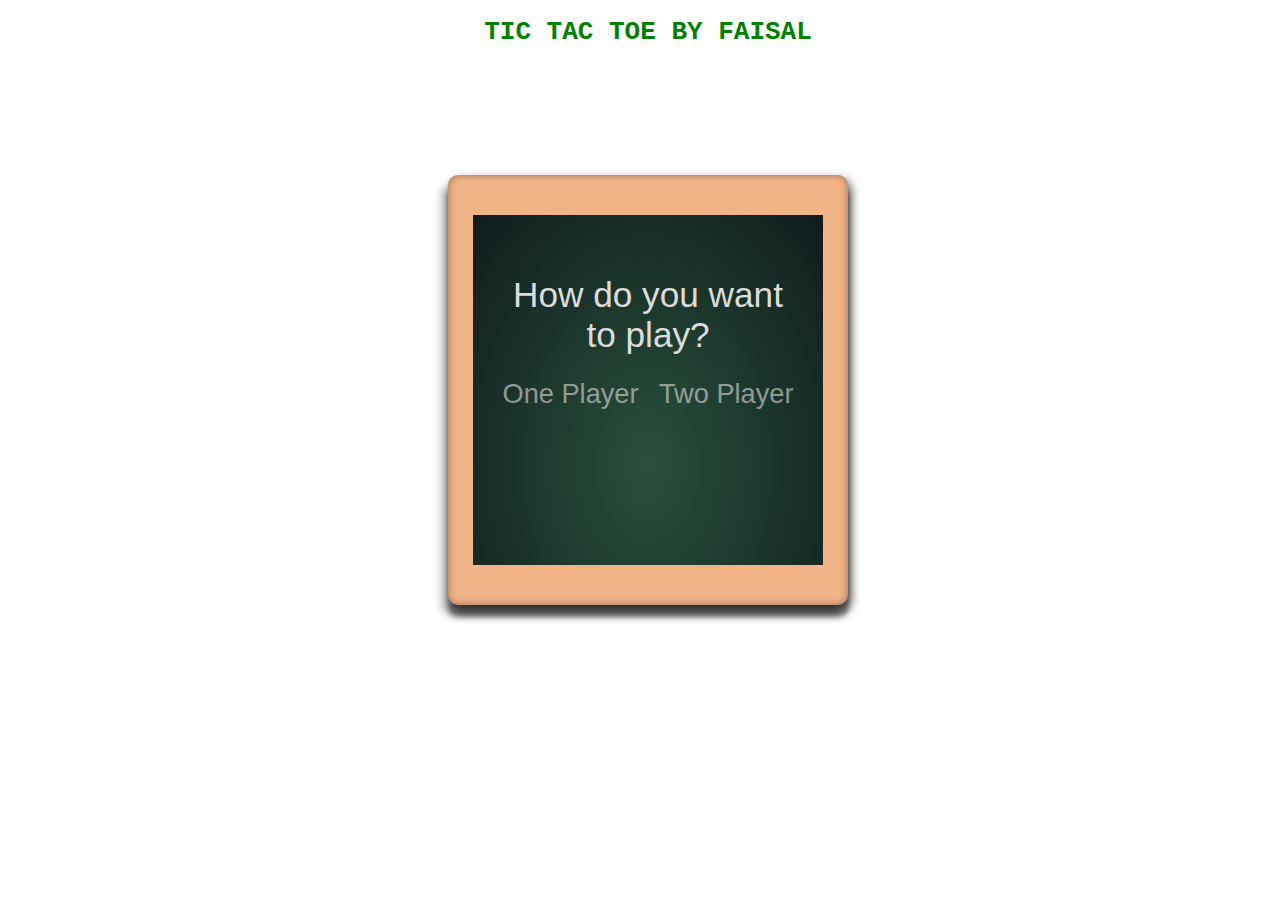
<file: game.html>
<!DOCTYPE html>
<html lang="en" dir="ltr">
  <head>
    <style media="screen">
      h1{
        color:green;
      text-align :center;
      font-family:monospace;
      }
    </style>

    <meta charset="utf-8">
        <link rel="stylesheet" href="style2.css">
            <link rel="stylesheet" href="style2.css">

    <title>FAISAL'S TIC TAC TOE</title>
  </head>
  <body>
    <h1>TIC TAC TOE BY FAISAL</h1>
    <div class="outer-container">
    <button class="hard-reset">Reset All</button>
    <p class="score-1"><span class="points"></span><span class="name"></span></p>
    <i class="points-divider">&#124;</i>
    <p class="score-2"><span class="points"></span><span class="name"></span></p>
    <div class="player-one-turn">
    <p></p>
    </div>
    <div class="player-two-turn">
    <p></p>
    </div>
    <div class="board-container">
    <div class="game-starter">
    <p>Would you like to be X or O?</p>
    <button class="choose-x">X</button>
    <button class="choose-o">O</button>
    <button class="back-button"><i class="fa fa-arrow-left"></i> Back</button>
    </div>
    <div class="game-choice">
    <p>How do you want to play?</p>
    <button class="one-player">One Player</button>
    <button class="two-player">Two Player</button>
    </div>
    <div class="game-board">
    <div class="draw-message">
    <p>It was a draw..</p>
    </div>
    <div class="lose-message">
    <p>Uh oh, you lost..</p>
    </div>
    <div class="win-message">
    <p>You Won!!! :)</p>
    </div>
    <canvas id="myCanvas"></canvas>
    <ul class="boxes">
    </ul>
    </div>
    </div>
    </div>
    <script src="https://static.codepen.io/assets/common/stopExecutionOnTimeout-157cd5b220a5c80d4ff8e0e70ac069bffd87a61252088146915e8726e5d9f147.js"></script>
    <script src='https://cdnjs.cloudflare.com/ajax/libs/jquery/2.1.3/jquery.min.js'></script>
    <script id="rendered-js">
    /*
    using timeouts with loops
    http://stackoverflow.com/questions/25311892/cleartimeout-for-settimeout-in-for-loop
    */

    var MYAPP = MYAPP || {
      gameInPlay: false,
      winCombos: [
      [1, 2, 3],
      [4, 5, 6],
      [7, 8, 9],
      [1, 4, 7],
      [2, 5, 8],
      [3, 6, 9],
      [1, 5, 9],
      [7, 5, 3]],

      playerOneScore: 0,
      playerTwoScore: 0,
      timeOuts: [],
      initializeVars: function () {
        this.numFilledIn = 0;
        this.currentBoard = {
          1: '',
          2: '',
          3: '',
          4: '',
          5: '',
          6: '',
          7: '',
          8: '',
          9: '' };

      },
      initializeGame: function () {
        MYAPP.initializeVars();
        MYAPP.display.drawBoard();
        $('.game-choice button').click(function () {
          MYAPP.secondPlayer = MYAPP.game.gameSelection(this);
          MYAPP.display.hideGameChoice();
          MYAPP.display.showGameStarter(MYAPP.secondPlayer);
          $('.game-starter .choose-x, .game-starter .choose-o').off().click(MYAPP.game.firstGame);

          $('.back-button').on('click', function () {
            MYAPP.display.hideGameStarter();
            MYAPP.display.showGameChoice();
          });
        });
        $('.hard-reset').on('click', MYAPP.game.resetGame);
      } };


    /*=========================
               Display functions
           ==========================*/
    MYAPP.display = {
      hideGameStarter: function () {
        $('.game-starter').fadeOut();
      },

      showGameStarter: function (isTwoPlayer) {
        var message;
        if (isTwoPlayer) {
          message = "Player 1 : Would you like X or O?";
        } else
        {
          message = "Would you like to be X or O?";
        }
        MYAPP.timeOuts.push(
        setTimeout(function () {
          $('.game-starter').fadeIn(500).children('p').text(message);
        }, 700));
      },

      showGameChoice: function () {
        $('.game-choice').fadeIn(600);
      },

      hideGameChoice: function () {
        $('.game-choice').fadeOut(600);
      },

      showPlayerOnePrompt: function () {
        if (MYAPP.secondPlayer) {
          $('.player-one-turn p').text('Go Player 1!');
        } else
        {
          $('.player-one-turn p').text('Your turn!');
        }
        $('.player-one-turn').animate({ 'top': '-45px' }, 500);
      },

      hidePlayerOnePrompt: function () {
        $('.player-one-turn').animate({ 'top': '0' }, 500);
      },

      showPlayerTwoPrompt: function () {
        if (MYAPP.secondPlayer) {
          $('.player-two-turn p').text('Go Player 2!');
        } else
        {
          $('.player-two-turn p').text('Computer\'s turn');
        }
        $('.player-two-turn').animate({ 'top': '-45px' }, 500);
      },

      hidePlayerTwoPrompt: function () {
        $('.player-two-turn').animate({ 'top': '0' }, 500);
      },

      showDrawMessage: function () {
        MYAPP.timeOuts.push(
        setTimeout(function () {
          $('.draw-message').fadeIn(500);
        }, 1500));
      },

      hideDrawMessage: function () {
        $('.draw-message').fadeOut(1000);
      },

      showLoseMessage: function () {
        MYAPP.timeOuts.push(
        setTimeout(function () {
          $('.lose-message').fadeIn(500);
        }, 1500));

      },

      hideLoseMessage: function () {
        $('.lose-message').fadeOut(1000);
      },

      showWinMessage: function () {
        MYAPP.timeOuts.push(
        setTimeout(function () {
          $('.win-message').fadeIn(500).children('p').text("Player " + MYAPP.turn + " wins!! :D ");
        }, 1500));
      },

      hideWinMessage: function () {
        $('.win-message').fadeOut(1000);
      },

      drawBoard: function () {
        MYAPP.timeOuts.push(setTimeout(function () {
          var c = document.getElementById("myCanvas");
          var canvas = c.getContext("2d");
          canvas.lineWidth = 1;
          canvas.strokeStyle = "#fff";
          //vertical lines
          canvas.beginPath();
          canvas.moveTo(100, 0);
          canvas.lineTo(100, 146.5);
          canvas.closePath();
          canvas.stroke();
          canvas.beginPath();
          canvas.moveTo(200, 0);
          canvas.lineTo(200, 146.5);
          canvas.closePath();
          canvas.stroke();

          // horizontal lines
          canvas.lineWidth = .5;

          canvas.beginPath();
          canvas.moveTo(4, 48.5);
          canvas.lineTo(296, 48.5);
          canvas.closePath();
          canvas.stroke();

          canvas.beginPath();
          canvas.moveTo(4, 98.5);
          canvas.lineTo(296, 98.5);
          canvas.closePath();
          canvas.stroke();
        }, 1500));
      },

      resetSquares: function () {
        $('.boxes').html('');
        for (var i = 1; i <= 9; i++) {if (window.CP.shouldStopExecution(0)) break;
          var box = '<li class="' + i + '"><i class="letter"><span></span></i></li>';
          $(box).appendTo($('.boxes'));
        }window.CP.exitedLoop(0);
      },

      showScore: function () {
        if (MYAPP.secondPlayer) {
          $('.score-1').children('.name').text('player 1');
          $('.score-2').children('.name').text('player 2');
        } else
        {
          $('.score-1').children('.name').text('player 1');
          $('.score-2').children('.name').text('computer');
        }
        $('.score-1, .score-2').children('.points').text('0');
        $('.score-1,.score-2, .points-divider').fadeIn();
      },
      updateScore: function (turn) {
        var currentScore = turn === 1 ? MYAPP.playerOneScore : MYAPP.playerTwoScore;

        $('.score-' + turn).children('.points').text(currentScore);
      } };


    /*=========================
                 Game Logic
           ==========================*/
    MYAPP.game = {
      whoStarts: function () {
        var random = Math.floor(Math.random() * 2 + 1);
        return random;
      },
      gameSelection: function (item) {
        if ($(item).text() === 'One Player') {
          // returns what secondPlayer value to set
          return false;
        } else
        {
          return true;
        }
      },
      firstGame: function () {
        MYAPP.playerOneSymbol = $(this).text();
        MYAPP.playerTwoSymbol = MYAPP.playerOneSymbol == 'X' ? 'O' : 'X';
        MYAPP.turn = MYAPP.game.whoStarts();
        MYAPP.display.hideGameStarter();
        $('#myCanvas').animate({ 'opacity': '1' }, 1200);
        $('.hard-reset').fadeIn(600);
        MYAPP.display.showScore();
        MYAPP.display.resetSquares();
        MYAPP.game.play();
      },
      play: function () {

        MYAPP.gameInPlay = true;
        $('.boxes li').on('click', function () {
          MYAPP.game.playerTurn(this);
        });

        MYAPP.timeOuts.push(
        setTimeout(function () {
          if (MYAPP.turn === 1) {
            MYAPP.display.showPlayerOnePrompt();
          } else
          if (MYAPP.turn === 2) {
            MYAPP.display.showPlayerTwoPrompt();
          }
        }, 1500),
        setTimeout(function () {
          if (MYAPP.turn === 2 && !MYAPP.secondPlayer) {
            MYAPP.game.computerPlay();
          }
        }, 1200));
      },
      playerTurn: function (square) {
        var symbol = MYAPP.turn === 1 ? MYAPP.playerOneSymbol : MYAPP.playerTwoSymbol;
        var box = $(square).children('i').children('span');
        if (box.text() === '' && MYAPP.gameInPlay && (MYAPP.turn === 1 || MYAPP.turn === 2 && MYAPP.secondPlayer)) {
          box.text(symbol);
          var number = $(square).attr('class');
          MYAPP.game.updateSquare(number, symbol);
          MYAPP.game.endTurn(symbol);
        }
      },
      computerPlay: function () {
        var computer = MYAPP.computer;
        //test computer move suggestion
        var boxNumber;
        if (computer.computerWhichMove(MYAPP.game) && MYAPP.turn === 2) {
          boxNumber = computer.computerWhichMove(MYAPP.game);
          var currentBox = $('.' + boxNumber).children('i');

          var symbol = MYAPP.playerTwoSymbol;

          MYAPP.timeOuts.push(
          setTimeout(function () {
            currentBox.children('span').text(symbol);
            MYAPP.game.updateSquare(boxNumber, MYAPP.playerTwoSymbol);
            MYAPP.game.endTurn(symbol);
          }, 1000));
        }
      },
      endTurn: function (symbol) {
        MYAPP.numFilledIn = MYAPP.numFilledIn + 1;
        if (MYAPP.gameInPlay) {
          if (MYAPP.game.checkWin(symbol)[0]) {
            MYAPP.game.updateScore(MYAPP.turn);
            if (MYAPP.secondPlayer) {
              MYAPP.display.showWinMessage();
            } else
            {
              MYAPP.turn === 1 ? MYAPP.display.showWinMessage() : MYAPP.display.showLoseMessage();
            }
            MYAPP.gameInPlay = false;
            MYAPP.game.showWinningCombination();
            MYAPP.display.hidePlayerOnePrompt();
            MYAPP.display.hidePlayerTwoPrompt();
            MYAPP.game.reset();
          }
          // stop if it is a draw
          else if (MYAPP.numFilledIn >= 9) {
              MYAPP.gameInPlay = false;
              MYAPP.display.hidePlayerOnePrompt();
              MYAPP.display.hidePlayerTwoPrompt();
              MYAPP.display.showDrawMessage();
              MYAPP.turn = MYAPP.game.whoStarts();
              MYAPP.game.reset();
            } else {
              if (MYAPP.turn === 1) {
                MYAPP.display.hidePlayerOnePrompt();
                MYAPP.display.showPlayerTwoPrompt();
                MYAPP.turn = 2;
                // call computer turn if no second player
                if (!MYAPP.secondPlayer) {
                  MYAPP.game.computerPlay();
                }
              } else if (MYAPP.turn === 2) {
                MYAPP.display.showPlayerOnePrompt();
                MYAPP.display.hidePlayerTwoPrompt();
                MYAPP.turn = 1;
              }
            }
        }
      },
      updateSquare: function (number, symbol) {
        MYAPP.currentBoard[number] = symbol;
      },
      checkWin: function (symbol) {
        var currentBoard = MYAPP.currentBoard;
        var wins = MYAPP.winCombos;
        var winningCombo = [];
        var winner = wins.some(function (combination) {
          var winning = true;
          for (var i = 0; i < combination.length; i++) {if (window.CP.shouldStopExecution(1)) break;
            if (currentBoard[combination[i]] !== symbol) {
              winning = false;
            }
          }window.CP.exitedLoop(1);
          if (winning) {
            winningCombo = combination;
          }
          return winning;
        });
        return [winner, winningCombo];
      },
      showWinningCombination: function () {
        var symbol = MYAPP.turn === 1 ? MYAPP.playerOneSymbol : MYAPP.playerTwoSymbol;
        var combo = MYAPP.game.checkWin(symbol)[1];
        for (var i = 0; i < combo.length; i++) {if (window.CP.shouldStopExecution(2)) break;
          var currentBox = '.' + combo[i];
          // Black box and rotating test for winning combo
          $(currentBox).children('i').addClass('win').children('span').addClass('rotate');
        }window.CP.exitedLoop(2);
      },
      updateScore: function (turn) {
        turn === 1 ? MYAPP.playerOneScore += 1 : MYAPP.playerTwoScore += 1;

        MYAPP.display.updateScore(turn);

      },
      reset: function () {
        MYAPP.initializeVars();

        MYAPP.timeOuts.push(
        setTimeout(function () {
          MYAPP.display.hideDrawMessage();
          MYAPP.display.hideLoseMessage();
          MYAPP.display.hideWinMessage();
          $('.boxes li').fadeOut();
        }, 5000),
        setTimeout(function () {
          MYAPP.display.resetSquares();
          $('.boxes li').fadeIn();
          MYAPP.numFilledIn = 0;
        }, 6000),
        //Make sure time for next timeout is long enough
        //to not cause problems after first game
        setTimeout(function () {
          MYAPP.gameInPlay = true;
          MYAPP.game.play();
        }, 6000));

      },
      resetGame: function () {
        $('#myCanvas').css('opacity', '0');
        $('.hard-reset').fadeOut();
        $('.points-divider, .score-1, .score-2').fadeOut();
        MYAPP.playerOneScore = 0;
        MYAPP.playerTwoScore = 0;
        MYAPP.display.resetSquares();
        MYAPP.initializeVars();
        MYAPP.gameInPlay = false;
        MYAPP.playerOneSymbol = null;
        MYAPP.playerTwoSymbol = null;
        MYAPP.timeOuts.forEach(function (timer) {
          clearTimeout(timer);
        });
        $('.draw-message, .win-message, .lose-message').hide();
        MYAPP.display.hidePlayerOnePrompt();
        MYAPP.display.hidePlayerTwoPrompt();
        MYAPP.display.showGameChoice();
      } };


    /* End Game Logic */

    /*================================
                             Computer Move Decisions
                         =================================*/

    MYAPP.computer = {
      computerWhichMove: function () {
        var move = this.winOrBlockChoice('win')[0];
        if (!move) {
          move = this.winOrBlockChoice('block')[0];
          console.log(this.winOrBlockChoice('block'));
        }
        if (!move) {
          move = this.doubleThreatChoice('win');
        }
        if (!move) {
          move = this.doubleThreatChoice('block');
        }
        if (!move) {
          move = this.firstPlay();
        }
        if (!move) {
          move = this.playCenter();
        }
        if (!move) {
          move = this.emptyCorner();
        }
        if (!move) {
          move = this.emptySide();
        }
        move = (move && MYAPP.currentBoard[move]) === '' ? move : false;
        return move;
      },

      winOrBlockChoice: function (choiceType, board) {
        var board = board || MYAPP.currentBoard;
        if (choiceType === 'win') {
          var currentSymbol = MYAPP.playerTwoSymbol;
          var opponentSymbol = MYAPP.playerOneSymbol;
        } else if (choiceType === 'block') {
          var currentSymbol = MYAPP.playerOneSymbol;
          var opponentSymbol = MYAPP.playerTwoSymbol;
        } else {
          return;
        }
        var moves = [];
        MYAPP.winCombos.forEach(function (combo) {
          var notFound = [];
          var notPlayer = true;
          for (var i = 0; i < combo.length; i++) {if (window.CP.shouldStopExecution(3)) break;
            if (board[combo[i]] !== currentSymbol) {
              if (board[combo[i]] === opponentSymbol) {
                notPlayer = false;
              } else {
                notFound.push(combo[i]);
              }
            }
          }window.CP.exitedLoop(3);
          if (notFound.length === 1 && notPlayer) {
            var move = notFound[0];
            moves.push(move);
          }
        });
        return moves;
      },

      doubleThreatChoice: function (choiceType) {
        // use winChoice function to test a spot for double threat
        var board = MYAPP.currentBoard;
        var move;

        if (choiceType === 'win') {
          var currentSymbol = MYAPP.playerTwoSymbol;
          var opponentSymbol = MYAPP.playerOneSymbol;
        } else if (choiceType === 'block') {
          var currentSymbol = MYAPP.playerOneSymbol;
          var opponentSymbol = MYAPP.playerTwoSymbol;
        }

        // forced diagonal win on 4th move prevention
        if (board[5] === currentSymbol && MYAPP.numFilledIn === 3) {
          if (board[1] === opponentSymbol && board[9] === opponentSymbol || board[3] === opponentSymbol && board[7] === opponentSymbol) {
            // Play an edge to block double threat
            move = this.emptySide();
          }
        }

        if (!move && board[5] === opponentSymbol && MYAPP.numFilledIn === 2) {
          move = this.diagonalSecondAttack();
        }

        if (!move) {
          // clone current board;
          var testBoard = $.extend({}, board);
          for (var i = 1; i <= 9; i++) {if (window.CP.shouldStopExecution(4)) break;

            testBoard = $.extend({}, board);
            if (testBoard[i] === '') {
              testBoard[i] = currentSymbol;
              if (this.winOrBlockChoice(choiceType, testBoard).length >= 2) {
                move = i;
              }
            }
          }window.CP.exitedLoop(4);
        }
        return move || false;
      },

      diagonalSecondAttack: function () {
        var board = MYAPP.currentBoard;
        var comp = MYAPP.playerTwoSymbol;
        var corners = [1, 3, 7, 9];
        for (var i = 0; i < corners.length; i++) {if (window.CP.shouldStopExecution(5)) break;
          if (board[corners[i]] === comp) {
            return 10 - corners[i];
          }
        }window.CP.exitedLoop(5);
      },

      firstPlay: function () {
        var board = MYAPP.currentBoard;
        var corners = [1, 3, 7, 9];
        var move;
        if (MYAPP.numFilledIn === 1) {
          // player plays center
          if (board[5] === MYAPP.playerOneSymbol) {
            var cornerNum = Math.floor(Math.random() * 4 + 1);
            move = [1, 3, 7, 9][cornerNum];
          }
          //player plays corner, play opposite corner
          else {
              for (var i = 0; i < corners.length; i++) {if (window.CP.shouldStopExecution(6)) break;
                if (MYAPP.currentBoard[corners[i]] === MYAPP.playerOneSymbol) {
                  move = 5;
                }
              }window.CP.exitedLoop(6);
            }
        } else if (MYAPP.numFilledIn === 0) {
          var cornerNum = Math.floor(Math.random() * corners.length + 1);
          move = corners[cornerNum];
        }
        return move ? move : false;
      },

      playCenter: function () {
        if (MYAPP.currentBoard[5] === '') {
          return 5;
        }
      },
      emptyCorner: function () {
        var board = MYAPP.currentBoard;
        var corners = [1, 3, 7, 9];
        var move;
        for (var i = 0; i < corners.length; i++) {if (window.CP.shouldStopExecution(7)) break;
          if (board[corners[i]] === '') {
            move = corners[i];
          }
        }window.CP.exitedLoop(7);
        return move || false;
      },

      emptySide: function () {
        var sides = [2, 4, 6, 8];
        for (var i = 0; i < sides.length; i++) {if (window.CP.shouldStopExecution(8)) break;
          if (MYAPP.currentBoard[sides[i]] === '') {
            return sides[i];
          }
        }window.CP.exitedLoop(8);
        return false;
      } };


    /* End Computer Move Decisions */

    $(document).ready(function () {
      MYAPP.initializeGame();
    });

    /* end game initialization */
    //# sourceURL=pen.js
        </script>
  </body>
</html>
</file>
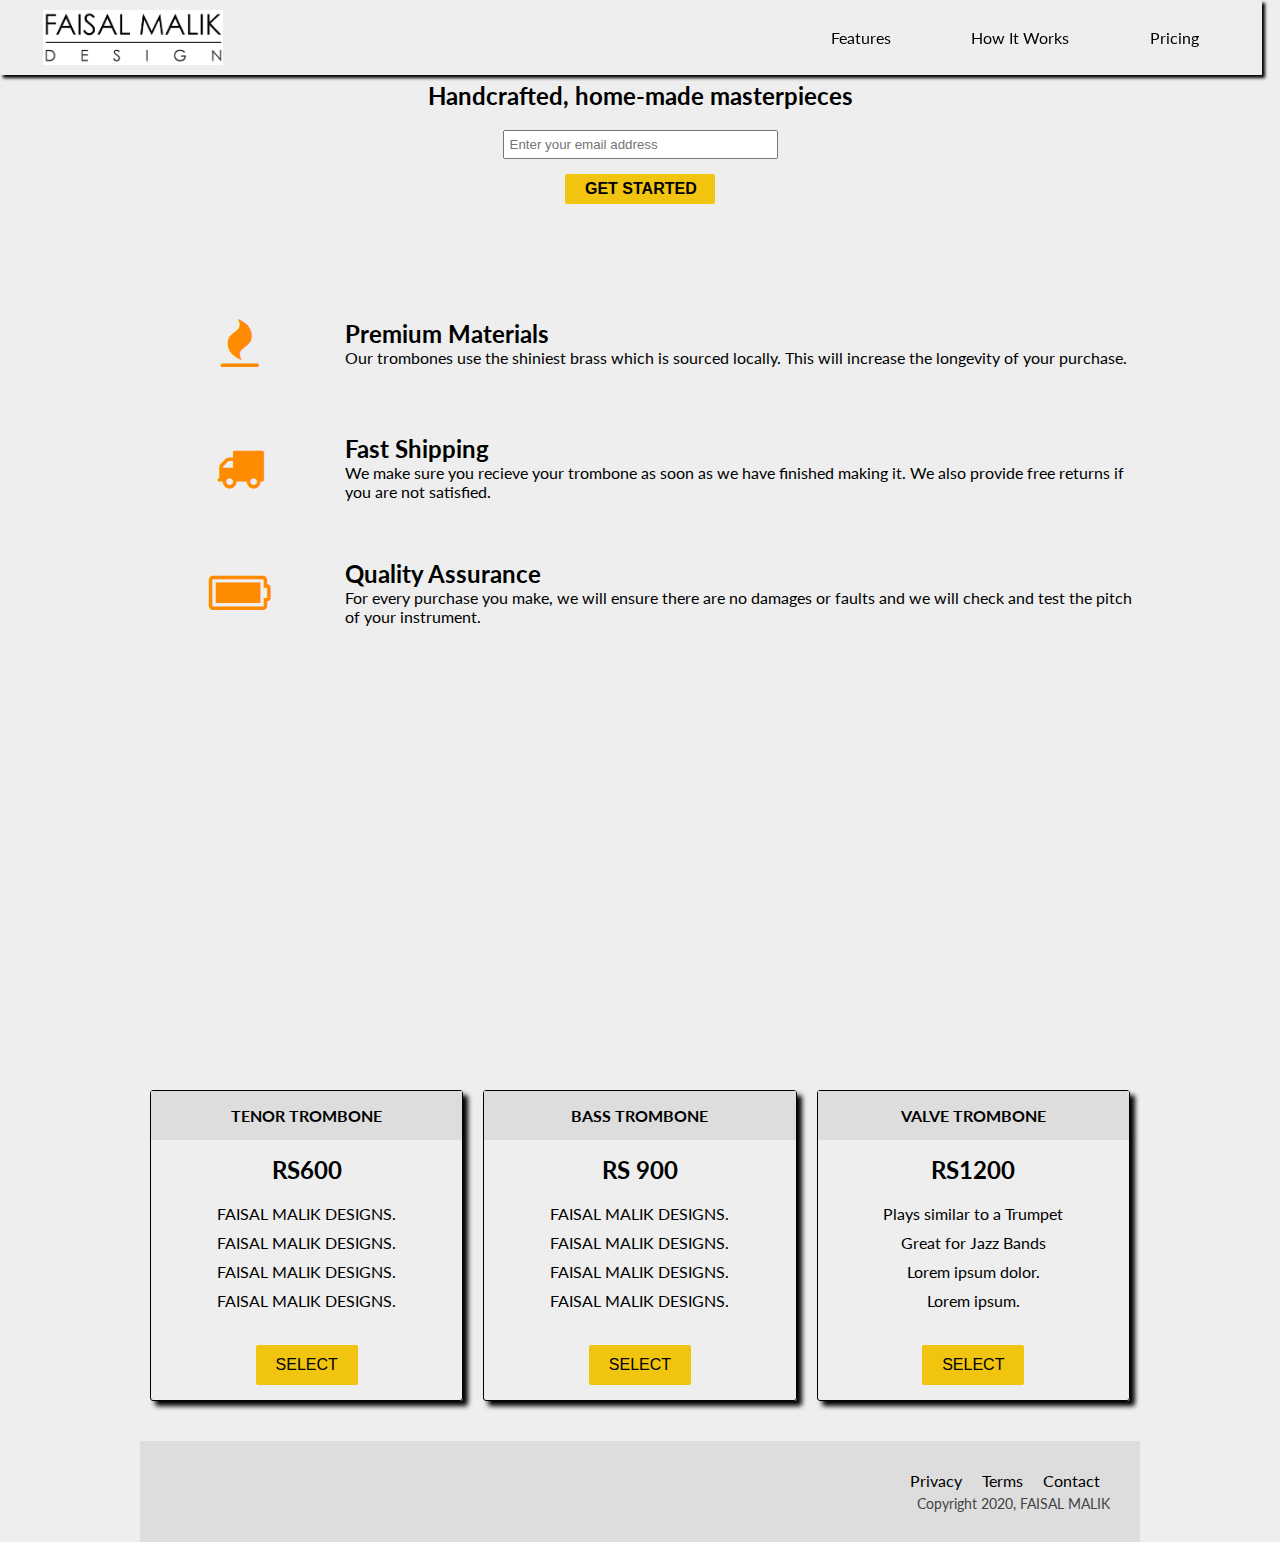
<file: product.html>
<!DOCTYPE html>
<html lang="en" dir="ltr">
  <head>
    <meta charset="utf-8">
    <title>PRODUCT LANDING PAGE  BY FAISAL</title>
    <link rel='stylesheet' href='https://maxcdn.bootstrapcdn.com/font-awesome/4.6.3/css/font-awesome.min.css'>
  <link rel="stylesheet" href="style1.css">
  </head>
  <body>
    <div id="page-wrapper">
    <header id="header">
    <div class="logo">
    <img id="header-img" src="[data-uri]" alt="original trombones logo" />
    </div>
    <nav id="nav-bar">
    <ul>
    <li><a class="nav-link" href="#features">Features</a></li>
    <li><a class="nav-link" href="#how-it-works">How It Works</a></li>
    <li><a class="nav-link" href="#pricing">Pricing</a></li>
    </ul>
    </nav>
    </header>
    <div class="container"></div>
    <section id="hero">
    <h2>Handcrafted, home-made masterpieces</h2>
    <form id="form" action="#">
    <input name="email" id="email" type="email" placeholder="Enter your email address" required />
    <input id="submit" type="submit" value="Get Started" class="btn" />
    </form>
    </section>
    <div class="container">
    <section id="features">
    <div class="grid">
    <div class="icon"><i class="fa fa-3x fa-fire"></i></div>
    <div class="desc">
    <h2>Premium Materials</h2>
    <p>
    Our trombones use the shiniest brass which is sourced locally. This
    will increase the longevity of your purchase.
    </p>
    </div>
    </div>
    <div class="grid">
    <div class="icon"><i class="fa fa-3x fa-truck"></i></div>
    <div class="desc">
    <h2>Fast Shipping</h2>
    <p>
    We make sure you recieve your trombone as soon as we have finished
    making it. We also provide free returns if you are not satisfied.
    </p>
    </div>
    </div>
    <div class="grid">
    <div class="icon">
    <i class="fa fa-3x fa-battery-full" aria-hidden="true"></i>
    </div>
    <div class="desc">
    <h2>Quality Assurance</h2>
    <p>
    For every purchase you make, we will ensure there are no damages or
    faults and we will check and test the pitch of your instrument.
    </p>
    </div>
    </div>
    </section>
    <section id="how-it-works">
<iframe   id="video" width="560" height="315" src="https://www.youtube.com/embed/aJOTlE1K90k" frameborder="0" allow="accelerometer; autoplay; encrypted-media; gyroscope; picture-in-picture" allowfullscreen></iframe>
    </section>
    <section id="pricing">
    <div class="product" id="tenor">
    <div class="level">Tenor Trombone</div>
    <h2>RS600</h2>
    <ol>
    <li>FAISAL MALIK DESIGNS.</li>
    <li>FAISAL MALIK DESIGNS.</li>
    <li>FAISAL MALIK DESIGNS.</li>
    <li>FAISAL MALIK DESIGNS.</li>
    </ol>
    <button class="btn">Select</button>
    </div>
    <div class="product" id="bass">
    <div class="level">Bass Trombone</div>
    <h2>RS 900</h2>
    <ol>
    <li>FAISAL MALIK DESIGNS.</li>
    <li>FAISAL MALIK DESIGNS.</li>
    <li>FAISAL MALIK DESIGNS.</li>
    <li>FAISAL MALIK DESIGNS.</li>
    </ol>
    <button class="btn">Select</button>
    </div>
    <div class="product" id="valve">
    <div class="level">Valve Trombone</div>
    <h2>RS1200</h2>
    <ol>
    <li>Plays similar to a Trumpet</li>
    <li>Great for Jazz Bands</li>
    <li>Lorem ipsum dolor.</li>
    <li>Lorem ipsum.</li>
    </ol>
    <button class="btn">Select</button>
    </div>
    </section>
    <footer>
    <ul>
    <li><a href="#">Privacy</a></li>
    <li><a href="#">Terms</a></li>
    <li><a href="#">Contact</a></li>
    </ul>
    <span>Copyright 2020, FAISAL MALIK</span>
    </footer>
    </div>
  </body>
</html>
</file>
<file: style2.css>
body,
html {
  width: 100%;
  height: 100%;
}

li {
  list-style: none;
}

.outer-container {
  background: rgba(240,180,135,1);
  box-shadow: inset -1px 1px 7px rgba(0,0,0,.2), inset 1px -1px 7px rgba(0,0,0,.2), 1px 12px 5px rgba(0,0,0,.4), 4px 3px 8px rgba(0,0,0,.4), 5px 10px 10px rgba(0,0,0,.2), -5px 10px 10px rgba(0,0,0,.4);
  position: relative;
  border-radius: 10px;
  width: 400px;
  height: 390px;
  margin: 10% auto;
  padding: 40px 0 0;
}


.board-container {
  width: 350px;
  height: 350px;
  background: rgba(40,40,40,1)
    -webkit-radial-gradient(center, rgba(40,80,60,1), rgba(0,20,20,.6));
  background: rgba(40,40,40,1)
    -moz-radial-gradient(center, rgba(40,80,60,1), rgba(0,20,20,.6));
  background: rgba(40,40,40,1)
    -ms-radial-gradient(center, rgba(40,80,60,1), rgba(0,20,20,.6));
  background: rgba(40,40,40,1)
    radial-gradient(center, rgba(40,80,60,1), rgba(0,20,20,.6));
  background-size: cover;
  position: relative;
  margin: 0 auto;
  overflow: hidden;
}

.game-board {
  width: 100%;
  height: 100%;
  margin: 0 auto;
  position: relative;
}

.boxes {
  padding: 0;
  width: 100%;
  height: 100%;
  position: relative;
  left: 12px;
  top: 0;
}

.boxes li {
  width: 30%;
  height: 30%;
  display: inline-block;
  position: relative;
  z-index: 1000;
  margin-left: 2px;
  margin-right: 2px;
  overflow: hidden;
}

li i {
  font-size: 6.5rem;
  text-align: center;
  display: block;
  width: 100%;
  height: 100%;
  font-style: normal;
  font-family: "Architects Daughter", "Helvetica", "sans-serif";
  color: rgba(220,220,220,.7);
  z-index: 500;
}

li span {
  position: relative;
  bottom: 15px;
}

/* Canvas Drawing */

#myCanvas {
  width: 330px;
  height: 330px;
  position: absolute;
  z-index: 0;
  left: 10px;
  top: 0;
  opacity: 0;
}

/* Player/Computer prompt */
.player-one-turn {
  background: rgba(0,200,200,1);
  left: 15px;
}

.player-two-turn {
  background: rgba(200,100,100,1);
  right: 15px;
}

.player-one-turn,
.player-two-turn {
  position: absolute;
  top: 0;
  width: 170px;
  height: 50px;
  z-index: -10;
  color: white;
  text-align: center;
}

.player-one-turn p,
.player-two-turn p {
  font-size: 1.3rem;
  margin-top: 10px;
}

/* Score keeping */
.points-divider,
.score-1,
.score-2 {
  position: absolute;
  font-size: .9rem;
  margin: 0;
  display: none;
}

.score-1,
.score-2 {
  font-family: 'Architects Daughter', sans-serif;
  top: 17px;
  color: rgba(100,60,50,.8);
}

.score-1 .points,
.score-2 .points {
  position: absolute;
  text-align: center;
  bottom: 14px;
  color: rgba(100,60,50, .9);
  font-family: 'Architects Daughter', sans-serif;
}

.points-divider {
  top: 5px;
  left: 141px;
  font-size: 2rem;
  font-family: helvetica, sans-serif;
  font-style: normal;
  opacity: .2;
}

.score-1 {
  left: 75px;
}

.score-2 {
  left: 161px;
}

/* reset button */
.hard-reset {
  position: absolute;
  top: 5px;
  right: 20px;
  background: none;
  border: none;
  font-family: 'Architects Daughter', sans-serif;
  color: rgba(100,60,50,.8);
  font-size: 1.1rem;
  border-radius: 20px;
  border: 2px dashed transparent;
  display: none;
}

.hard-reset:hover {
  border: 2px dashed rgba(100,60,50,1);
  color: rgba(100,60,50,1);
}

.hard-reset:focus {
  outline: none;
}

/*  Result Feedback */
span.rotate {
  color: rgba(0,200,200,1);
}

i.win {
  background: black;
}

.draw-message,
.lose-message,
.win-message {
  background: rgba(0,0,0,.8);
  width: 400px;
  height: 400px;
  z-index: 2000;
  position: absolute;
  display: none;
  top: -15px;
  left: 0;
  box-sizing: border-box;
}

.draw-message p,
.lose-message p,
.win-message p {
  color: white;
  text-align: center;
  position: absolute;
  font-size: 2.3rem;
  margin: 0;
  top: 150px;
  left: 50px;
  font-family: 'Architects Daughter', sans-serif;
}

/*============================================
          Game Starter
============================================*/

.game-choice,
.game-starter {
  background: rgba(40,40,40,1)
    -webkit-radial-gradient(center, rgba(40,80,60,1), rgba(0,20,20,.6));
  background: rgba(40,40,40,1)
    -moz-radial-gradient(center, rgba(40,80,60,1), rgba(0,20,20,.6));
  background: rgba(40,40,40,1)
    -ms-radial-gradient(center, rgba(40,80,60,1), rgba(0,20,20,.6));
  background: rgba(40,40,40,1)
    radial-gradient(center, rgba(40,80,60,1), rgba(0,20,20,.6));

  display: block;
  width: 100%;
  height: 500px;
  position: absolute;
  top: 0px;
  text-align: center;
  font-family: 'Architects Daughter', Helvetica, sans-serif;
  z-index: 1500;
/*  display: none;*/
}

.game-starter {
  display: none;
}

.game-choice p,
.game-starter p {
  font-size: 2.2rem;
}

.game-choice button,
.game-choice p,
.game-starter button,
.game-starter p {
  color: rgba(220,220,220,1);
  position: relative;
  top: 50px;
  margin: 10px auto;
}

.game-choice p,
.game-starter p {
  max-width: 80%;
}

.game-choice button,
.game-starter button {
  background: none;
  border: none;
  opacity: .6;
  border-radius: 20px;
  border: 2px solid transparent;
  font-size: 1.7rem;
}

.game-starter button {
   font-size: 2.8rem;
}

.game-choice button:focus,
.game-starter button:focus {
  outline: none;
}
.game-choice button:hover,
.game-starter button:hover {
  opacity: 1;
  border: 2px dashed rgba(230,230,230,.5);
}

.game-starter button.back-button  {
  position: absolute;
  top: 270px;
  right: 130px;
  font-size: 1.5rem;
  border: none;
}

.game-starter .back-button:hover {
  border: none;
}

button {
  cursor: pointer;
}

/*============================
    Win/Lose animation
==============================*/
.rotate {
  -webkit-animation: rotating 2s linear infinite;
  -moz-animation: rotating 2s linear infinite;
  -ms-animation: rotating 2s linear infinite;
  -o-animation: rotating 2s linear infinite;
  animation: rotating 2s linear infinite;
}

@-webkit-keyframes rotating /* Safari and Chrome */ {
  from {
    -ms-transform: rotateY(0deg);
    -moz-transform: rotateY(0deg);
    -webkit-transform: rotateY(0deg);
    -o-transform: rotateY(0deg);
    transform: rotateY(0deg);
  }
  to {
    -ms-transform: rotateY(360deg);
    -moz-transform: rotateY(360deg);
    -webkit-transform: rotateY(360deg);
    -o-transform: rotateY(360deg);
    transform: rotateY(360deg);
  }
}
@keyframes rotating {
  from {
    -ms-transform: rotateY(0deg);
    -moz-transform: rotateY(0deg);
    -webkit-transform: rotateY(0deg);
    -o-transform: rotateY(0deg);
    transform: rotateY(0deg);
  }
  to {
    -ms-transform: rotateY(360deg);
    -moz-transform: rotateY(360deg);
    -webkit-transform: rotateY(360deg);
    -o-transform: rotateY(360deg);
    transform: rotateY(360deg);
  }
}
</file>
<file: style1.css>
@import "https://fonts.googleapis.com/css?family=Lato:400,700";

* {
margin: 0;
padding: 0;
box-sizing: border-box;
}

body {
background-color: #eee;
font-family: 'Lato', sans-serif;
}

#page-wrapper {
position: relative;
}

li {
list-style: none;
}

a {
color: #000;
text-decoration: none;
}



.container {
max-width: 1000px;
width: 100%;
margin: 0 auto;

}

.btn {
padding: 0 20px;
height: 40px;
font-size: 1em;
font-weight: 900;
text-transform: uppercase;
border: 3px black solid;
border-radius: 2px;
background: transparent;
cursor: pointer;
}

.grid {
display: flex;
}

header {
position: fixed;
top: 0;
min-height: 75px;
padding: 0px 23px;
display: flex;
justify-content: space-around;
align-items: center;
background-color: #eee;
box-shadow: 3px 3px 3px black;
}

@media (max-width: 600px) {
header {
flex-wrap: wrap;
}
}

.logo {
width: 60vw;
}

@media (max-width: 650px) {
.logo {
margin-top: 15px;
width: 100%;
position: relative;
}
}

.logo > img {
width: 100%;
height: 100%;
max-width: 180px;
display: flex;
justify-content: center;
align-items: center;
text-align: center;
margin-left: 20px;
}

@media (max-width: 650px) {
.logo > img {
margin: 0 auto;
}
}

nav {
font-weight: 400;
}

@media (max-width: 650px) {
nav {
margin-top: 10px;
width: 100%;
display: flex;
flex-direction: column;
align-items: center;
text-align: center;
padding: 0 50px;
box-shadow: 5px 5px 5px black;
}
nav li {
padding-bottom: 5px;
}
}

nav > ul {
width: 35vw;
display: flex;
flex-direction:row;
justify-content: space-around;
}

@media (max-width: 650px) {
nav > ul {
flex-direction: column;
}
}

#hero {
display: flex;
flex-direction: column;
align-items: center;
justify-content: center;
text-align: center;
height: 200px;
margin-top: 50px;
}

#hero > h2 {
margin-bottom: 20px;
word-wrap: break-word;
}

#hero input[type="email"] {
max-width: 275px;
width: 100%;
padding: 5px;
}

#hero input[type="submit"] {
max-width: 150px;
width: 100%;
height: 30px;
margin: 15px 0;
border: 0;
background-color: #f1c40f;
}

#hero input[type="submit"]:hover {
background-color: orange;
transition: background-color 1s;
}

@media (max-width: 650px) {
#hero {
margin-top: 120px;
}
}

#features {
margin-top: 30px;
}

#features .icon {
display: flex;
align-items: center;
justify-content: center;
height: 125px;
width: 20vw;
color: darkorange;
}

@media (max-width: 550px) {
#features .icon {
display: none;
}
}

#features .desc {
display: flex;
flex-direction: column;
justify-content: center;
height: 125px;
width: 80vw;
padding: 5px;
}

@media (max-width: 550px) {
#features .desc {
width: 100%;
text-align: center;
padding: 0;
height: 150px;
}
}

@media (max-width: 650px) {
#features {
margin-top: 0;
}
}

#how-it-works {
margin-top: 50px;
display: flex;
justify-content: center;
}

#how-it-works > iframe {
max-width: 560px;
width: 100%;
}

#pricing {
margin-top: 60px;
display: flex;
flex-direction: row;
justify-content: center;
}

.product {
display: flex;
flex-direction: column;
align-items: center;
text-align: center;
width: calc(100%  / 3);
margin: 10px;
border: 1px solid #000;
border-radius: 3px;
box-shadow: 5px 5px 5px black;

}
.product:hover {
display: flex;
flex-direction: column;
align-items: center;
text-align: center;
width: calc(100%  / 3);
margin: 10px;
border: 1px solid #000;
border-radius: 3px;
box-shadow: 5px 5px 5px black;


}

.product > .level {
background-color: #ddd;
color: black;
padding: 15px 0;
width: 100%;
text-transform: uppercase;
font-weight: 700;
}

.product > h2 {
margin-top: 15px;
}

.product > ol {
margin: 15px 0;
}

.product > ol > li {
padding: 5px 0;
}

.product > button {
border: 0;
margin: 15px 0;
background-color: #f1c40f;
font-weight: 400;
}



@media (max-width: 800px) {
#pricing {
flex-direction: column;
}
.product {
max-width: 300px;
width: 100%;
margin: 0 auto;
margin-bottom: 10px;
}
}

footer {
margin-top: 30px;
background-color: #ddd;
padding: 30px;
}

footer > ul {
display: flex;
justify-content: flex-end;
}

footer > ul > li {
padding: 0 10px;
}

footer > span {
margin-top: 5px;
display: flex;
justify-content: flex-end;
font-size: 0.9em;
color: #444;
}
</file>
